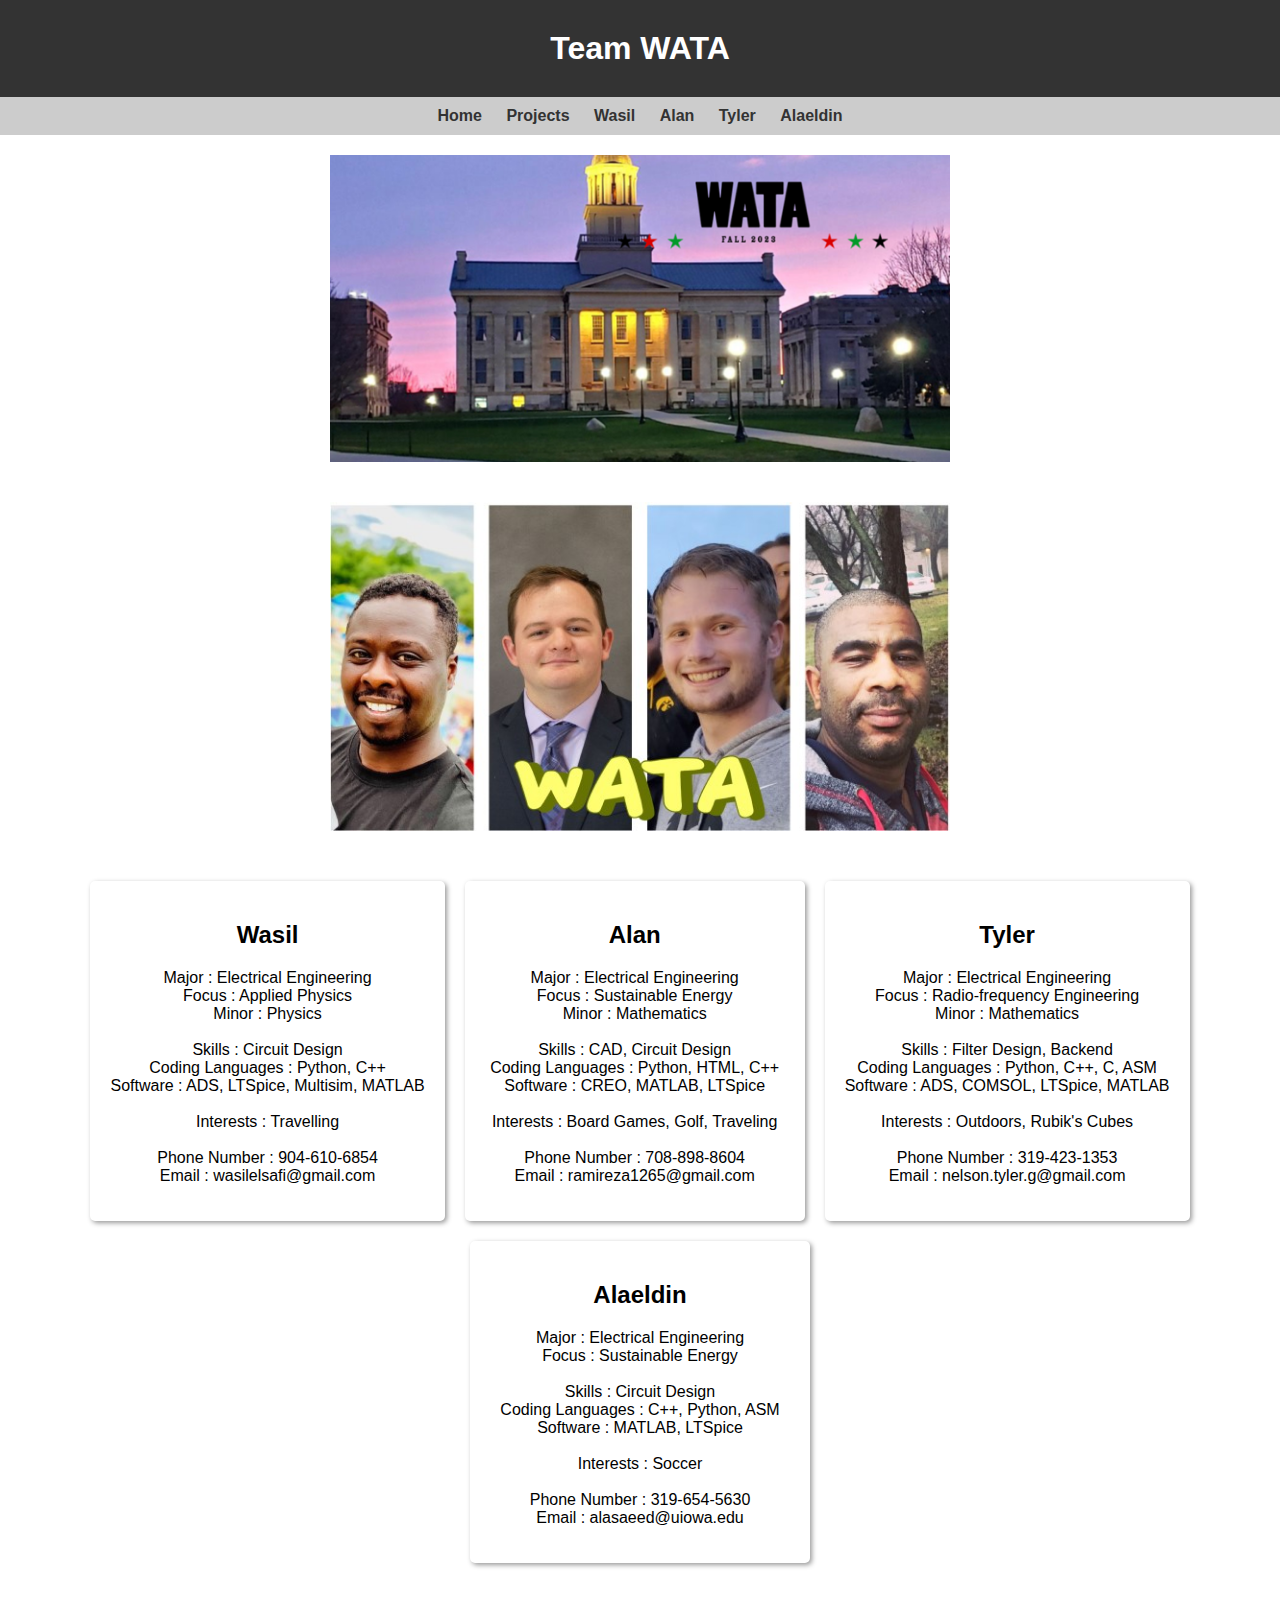
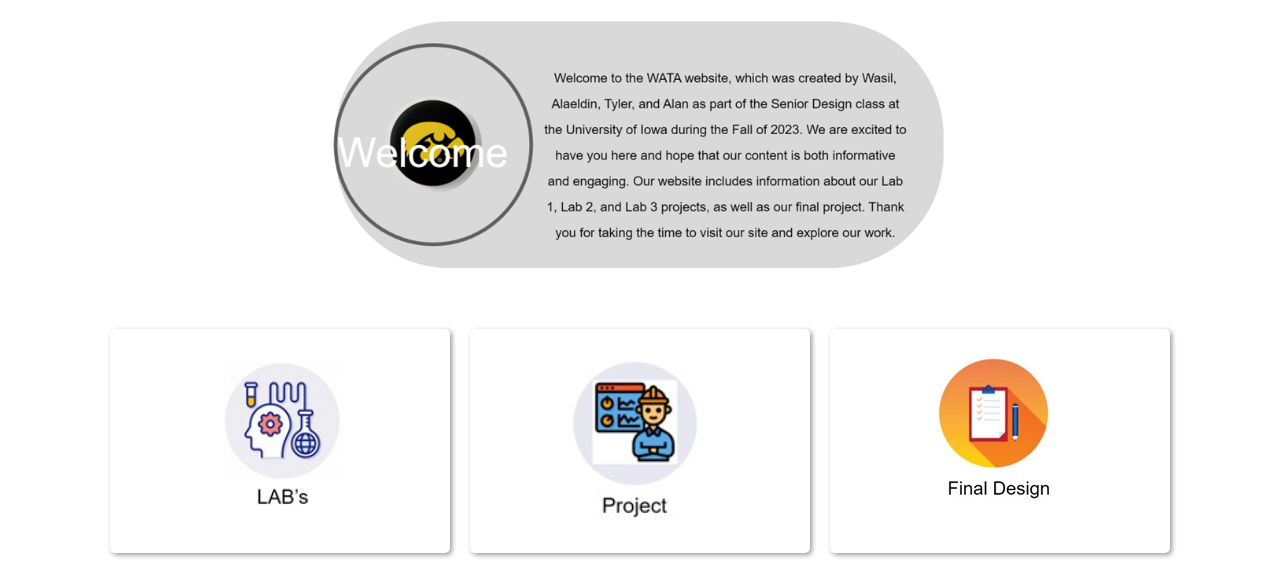
<file: index.html>
<!DOCTYPE html>
<html>
<head>
	<title>Team WATA Website</title>
	<style>
		body {
			font-family: Arial, sans-serif;
			background-color: #ffffff;
			margin: 0;
			padding: 0;
		}
		header {
			background-color: #333;
			color: #fff;
			padding: 10px;
			text-align: center;
		}
		nav {
			background-color: #ccc;
			padding: 10px;
			text-align: center;
		}
		nav a {
			display: inline-block;
			margin: 0 10px;
			color: #333;
			text-decoration: none;
			font-weight: bold;
		}
		nav a:hover {
			color: #fff;
			background-color: #333;
			padding: 5px 10px;
			border-radius: 5px;
		}
		main {
			display: flex;
			flex-wrap: wrap;
			justify-content: center;
			padding: 21px;
		}
		article {
			background-color: #fff;
			border-radius: 5px;
			box-shadow: 2px 2px 5px #999;
			margin: 10px;
			padding: 20px;
			text-align: center;
			max-width: 400px;
			min-width: 300px;
		}
		article img {
			max-width: 100%;
			height: auto;
		}
		h1, h2 {
			text-align: center;
			margin: 20px 0;
		}
		aside {
			display: flex;
			flex-wrap: wrap;
			justify-content: center;
			padding: 20px;
		}
		aside img{
			align-items:  center;
		}
		.center {
			display: block;
			margin-left: auto;
			margin-right: auto;
			width: 50%;
		}
	</style>
</head>
<body>
	
	<header>
		<h1>Team WATA</h1>
	</header>
	<nav>
		<a href="https://tgnelson19.github.io/index.html">Home</a>
		<a href="https://tgnelson19.github.io/projectPage.html">Projects</a>
		<a href="https://tgnelson19.github.io/WasilPage.html">Wasil</a>
		<a href="https://tgnelson19.github.io/alanspage.html">Alan</a>
		<a href="https://tgnelson19.github.io/TylersPage.html">Tyler</a>
        <a href="https://tgnelson19.github.io/alad.html">Alaeldin</a>
	</nav>
	<aside>
		<img src="images/MainImages/Wata.png" alt="Image 1" class="center">
	</aside>
	<aside>
		<img src="images/MainImages/TeamPicture.jpg" alt="Image 1" class="center">
	</aside>
	<aside>
		<article>
			<h2>Wasil</h2>
			<p>
				Major : Electrical Engineering
				<br>
				Focus : Applied Physics
				<br>
				Minor : Physics
				<br>
				<br>
				Skills : Circuit Design
				<br>
				Coding Languages : Python, C++
				<br>
				Software : ADS, LTSpice, Multisim, MATLAB
				<br>
				<br>
				Interests : Travelling
				<br>
				<br>
				Phone Number : 904-610-6854
				<br>
				Email : wasilelsafi@gmail.com
			</p>
		</article>
		<article>
			<h2>Alan</h2>
			<p>
				Major : Electrical Engineering
				<br>
				Focus : Sustainable Energy
				<br>
				Minor : Mathematics
				<br>
				<br>
				Skills : CAD, Circuit Design
				<br>
				Coding Languages : Python, HTML, C++
				<br>
				Software : CREO, MATLAB, LTSpice
				<br>
				<br>
				Interests : Board Games, Golf, Traveling
				<br>
				<br>
				Phone Number : 708-898-8604
				<br>
				Email : ramireza1265@gmail.com 
			</p>
		</article>
		<article>
			<h2>Tyler</h2>
			<p>
				Major : Electrical Engineering
				<br>
				Focus : Radio-frequency Engineering
				<br>
				Minor : Mathematics
				<br>
				<br>
				Skills : Filter Design, Backend
				<br>
				Coding Languages : Python, C++, C, ASM
				<br>
				Software : ADS, COMSOL, LTSpice, MATLAB
				<br>
				<br>
				Interests : Outdoors, Rubik's Cubes
				<br>
				<br>
				Phone Number : 319-423-1353
				<br>
				Email : nelson.tyler.g@gmail.com
			</p>
		</article>
		<article>
			<h2>Alaeldin</h2>
			<p>
				Major : Electrical Engineering
				<br>
				Focus : Sustainable Energy
				<br>
				<br>
				Skills : Circuit Design
				<br>
				Coding Languages : C++, Python, ASM
				<br>
				Software : MATLAB, LTSpice
				<br>
				<br>
				Interests : Soccer
				<br>
				<br>
				Phone Number : 319-654-5630
				<br>
				Email : alasaeed@uiowa.edu
			</p>
		</article>





	</aside>
	<aside>
		<img src="images/MainImages/disc.png" alt="Image 1" class="center">
	</aside>
	
	<main>
		<article>
			<a href="https://tgnelson19.github.io/projectPage.html">
			<img src="images/MainImages/labs.jpg" alt="Image 1" class="center">
			</a>
		</article>
		<article>
			<a href="https://tgnelson19.github.io/projectPage.html">
			<img src="images/MainImages/project.jpg" alt="Image 1" class="center">
			</a>
		</article>
		<article>
			<a href="https://tgnelson19.github.io/projectPage.html">
			<img src="images/MainImages/finaldes.jpg" alt="Image 1" class="center">
			</a>
		</article>
	</main>
</body>
</html>
</file>
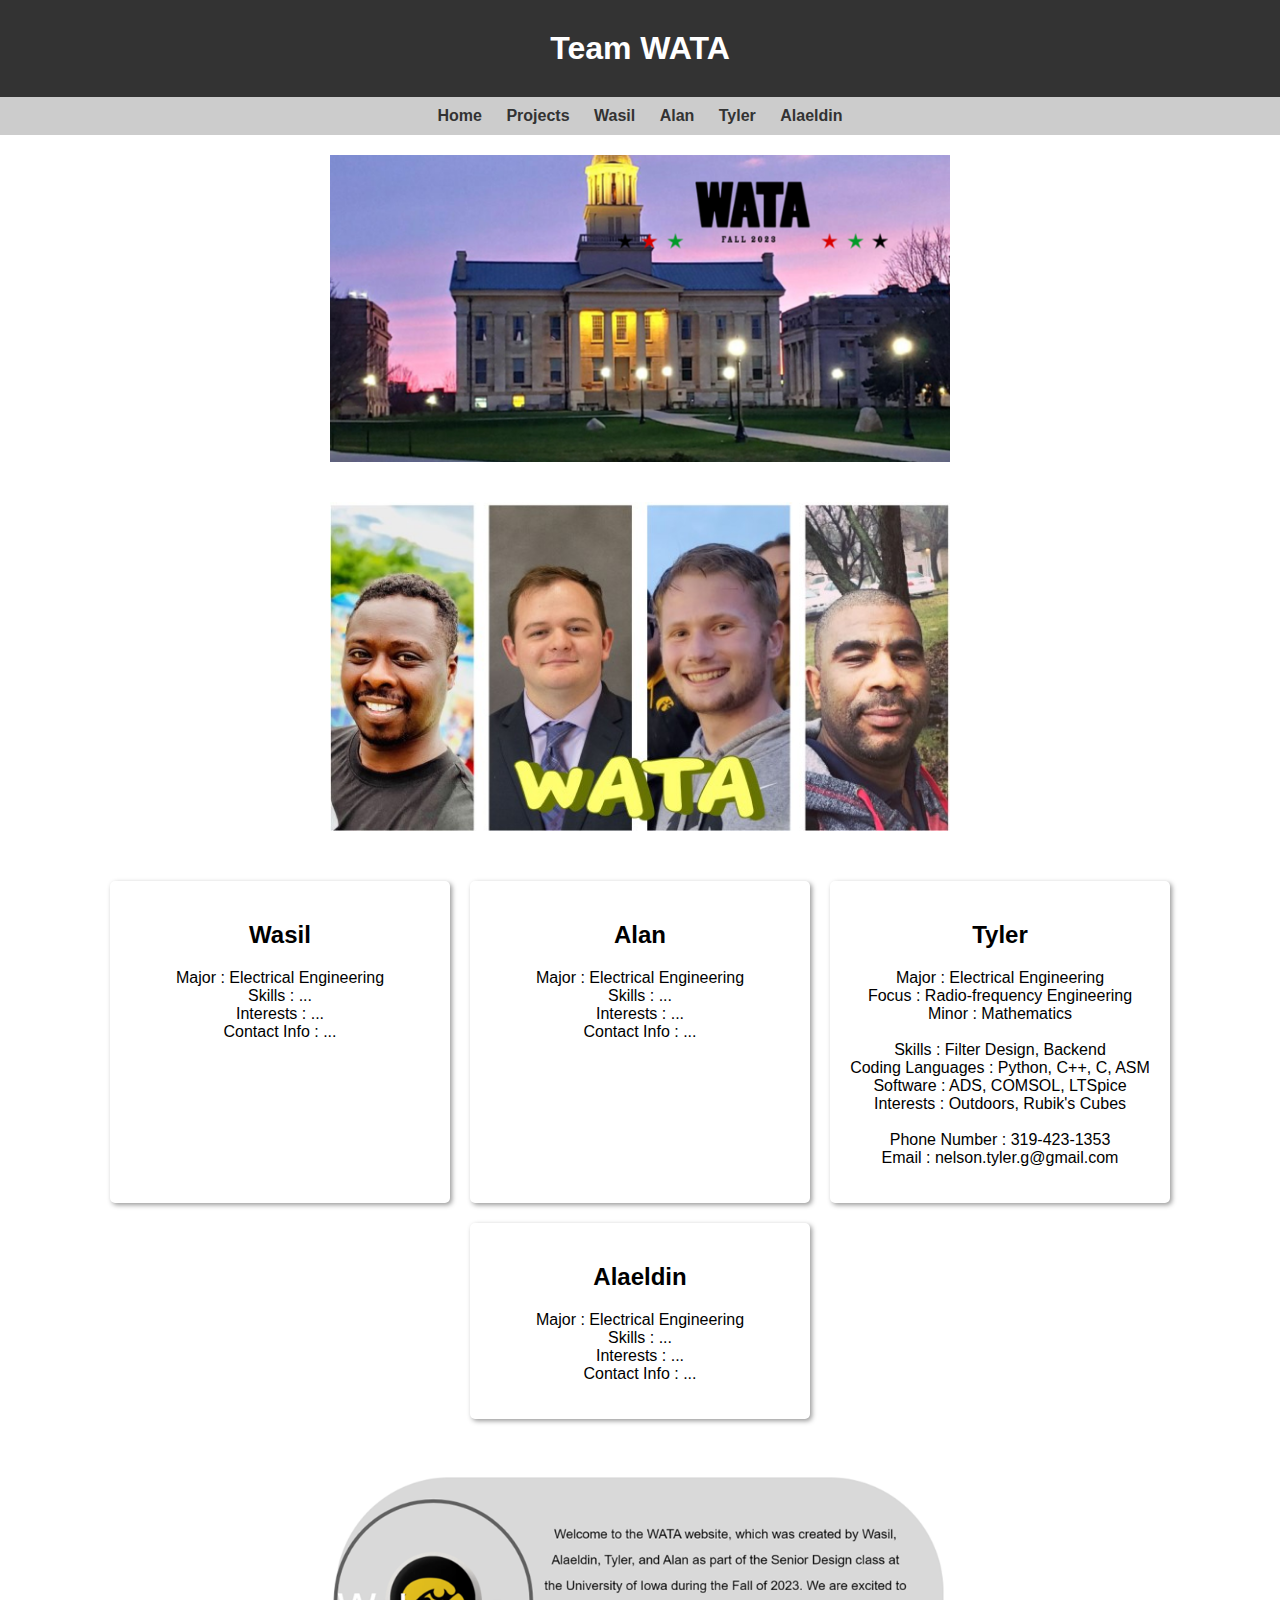
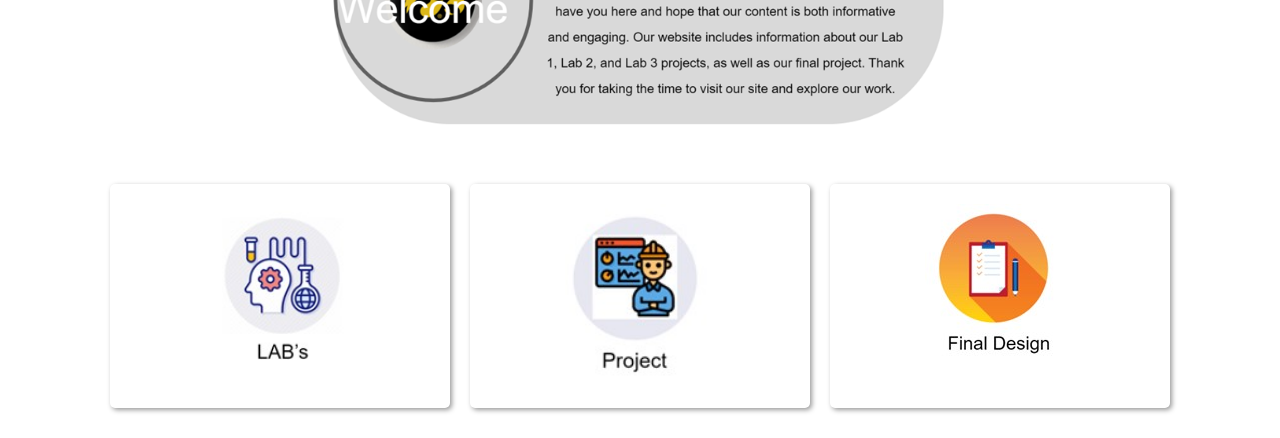
<file: index1.html>
<!DOCTYPE html>
<html>
<head>
	<title>Team WATA Website</title>
	<style>
		body {
			font-family: Arial, sans-serif;
			background-color: #ffffff;
			margin: 0;
			padding: 0;
		}
		header {
			background-color: #333;
			color: #fff;
			padding: 10px;
			text-align: center;
		}
		nav {
			background-color: #ccc;
			padding: 10px;
			text-align: center;
		}
		nav a {
			display: inline-block;
			margin: 0 10px;
			color: #333;
			text-decoration: none;
			font-weight: bold;
		}
		nav a:hover {
			color: #fff;
			background-color: #333;
			padding: 5px 10px;
			border-radius: 5px;
		}
		main {
			display: flex;
			flex-wrap: wrap;
			justify-content: center;
			padding: 20px;
		}
		article {
			background-color: #fff;
			border-radius: 5px;
			box-shadow: 2px 2px 5px #999;
			margin: 10px;
			padding: 20px;
			text-align: center;
			max-width: 400px;
			min-width: 300px;
		}
		article img {
			max-width: 100%;
			height: auto;
		}
		h1, h2 {
			text-align: center;
			margin: 20px 0;
		}
		aside {
			display: flex;
			flex-wrap: wrap;
			justify-content: center;
			padding: 20px;
		}
		aside img{
			align-items:  center;
		}
		.center {
			display: block;
			margin-left: auto;
			margin-right: auto;
			width: 50%;
		}
	</style>
</head>
<body>
	
	<header>
		<h1>Team WATA</h1>
	</header>
	<nav>
		<a href="https://tgnelson19.github.io/index.html">Home</a>
		<a href="https://tgnelson19.github.io/projectPage.html">Projects</a>
		<a href="https://tgnelson19.github.io/WasilPage.html">Wasil</a>
		<a href="https://tgnelson19.github.io/alanspage.html">Alan</a>
		<a href="https://tgnelson19.github.io/TylersPage.html">Tyler</a>
        <a href="#">Alaeldin</a>
	</nav>
	<aside>
		<img src="images/MainImages/Wata.png" alt="Image 1" class="center">
	</aside>
	<aside>
		<img src="images/MainImages/TeamPicture.jpg" alt="Image 1" class="center">
	</aside>
	<aside>
		<article>
			<h2>Wasil</h2>
			<p>
				Major : Electrical Engineering
				<br>
				Skills : ...
				<br>
				Interests : ...
				<br>
				Contact Info : ...
			</p>
		</article>
		<article>
			<h2>Alan</h2>
			<p>
				Major : Electrical Engineering
				<br>
				Skills : ...
				<br>
				Interests : ...
				<br>
				Contact Info : ...
			</p>
		</article>
		<article>
			<h2>Tyler</h2>
			<p>
				Major : Electrical Engineering
				<br>
				Focus : Radio-frequency Engineering
				<br>
				Minor : Mathematics
				<br>
				<br>
				Skills : Filter Design, Backend
				<br>
				Coding Languages : Python, C++, C, ASM
				<br>
				Software : ADS, COMSOL, LTSpice
				<br>
				Interests : Outdoors, Rubik's Cubes
				<br>
				<br>
				Phone Number : 319-423-1353
				<br>
				Email : nelson.tyler.g@gmail.com
			</p>
		</article>
		<article>
			<h2>Alaeldin</h2>
			<p>
				Major : Electrical Engineering
				<br>
				Skills : ...
				<br>
				Interests : ...
				<br>
				Contact Info : ...
			</p>
		</article>





	</aside>
	<aside>
		<img src="images/MainImages/disc.png" alt="Image 1" class="center">
	</aside>
	
	<main>
		<article>
			<a href="https://tgnelson19.github.io/projectPage.html">
			<img src="images/MainImages/labs.jpg" alt="Image 1" class="center">
			</a>
		</article>
		<article>
			<a href="https://tgnelson19.github.io/projectPage.html">
			<img src="images/MainImages/project.jpg" alt="Image 1" class="center">
			</a>
		</article>
		<article>
			<a href="https://tgnelson19.github.io/projectPage.html">
			<img src="images/MainImages/finaldes.jpg" alt="Image 1" class="center">
			</a>
		</article>
	</main>
</body>
</html>
</file>
